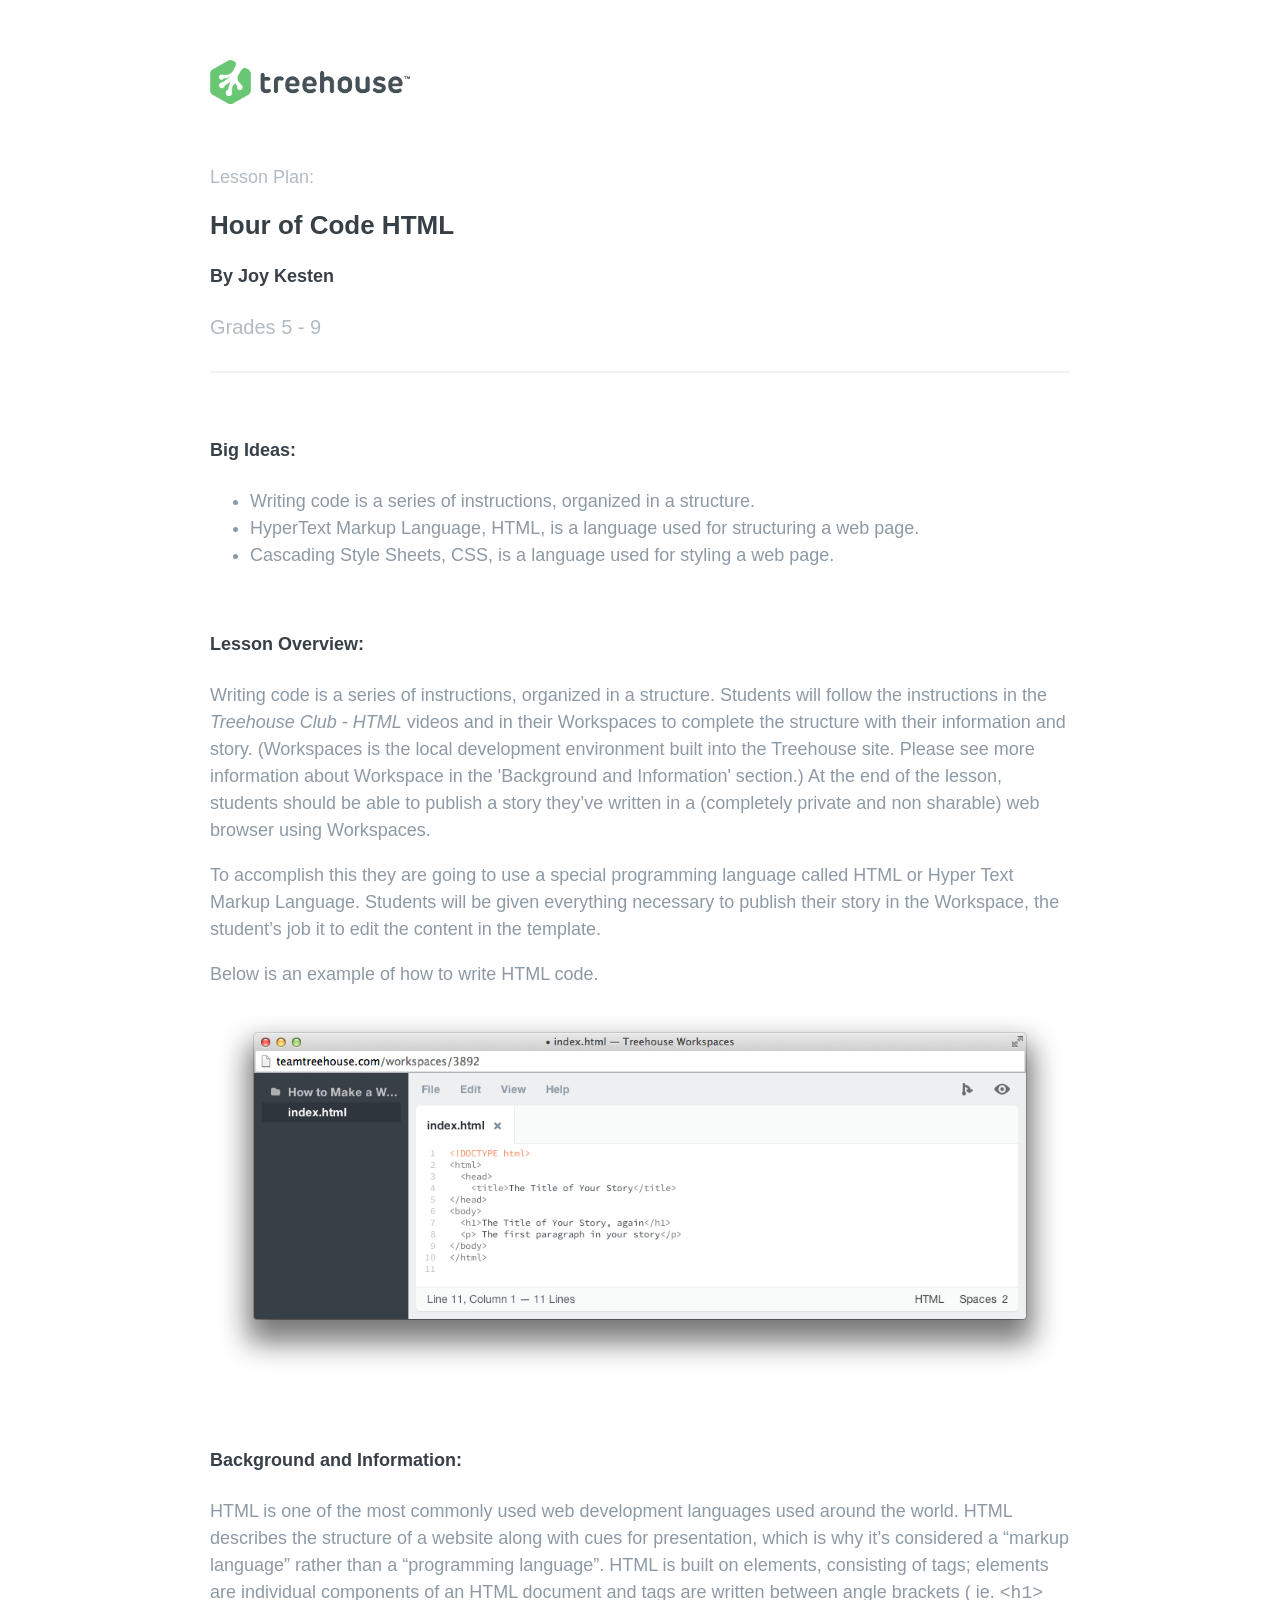
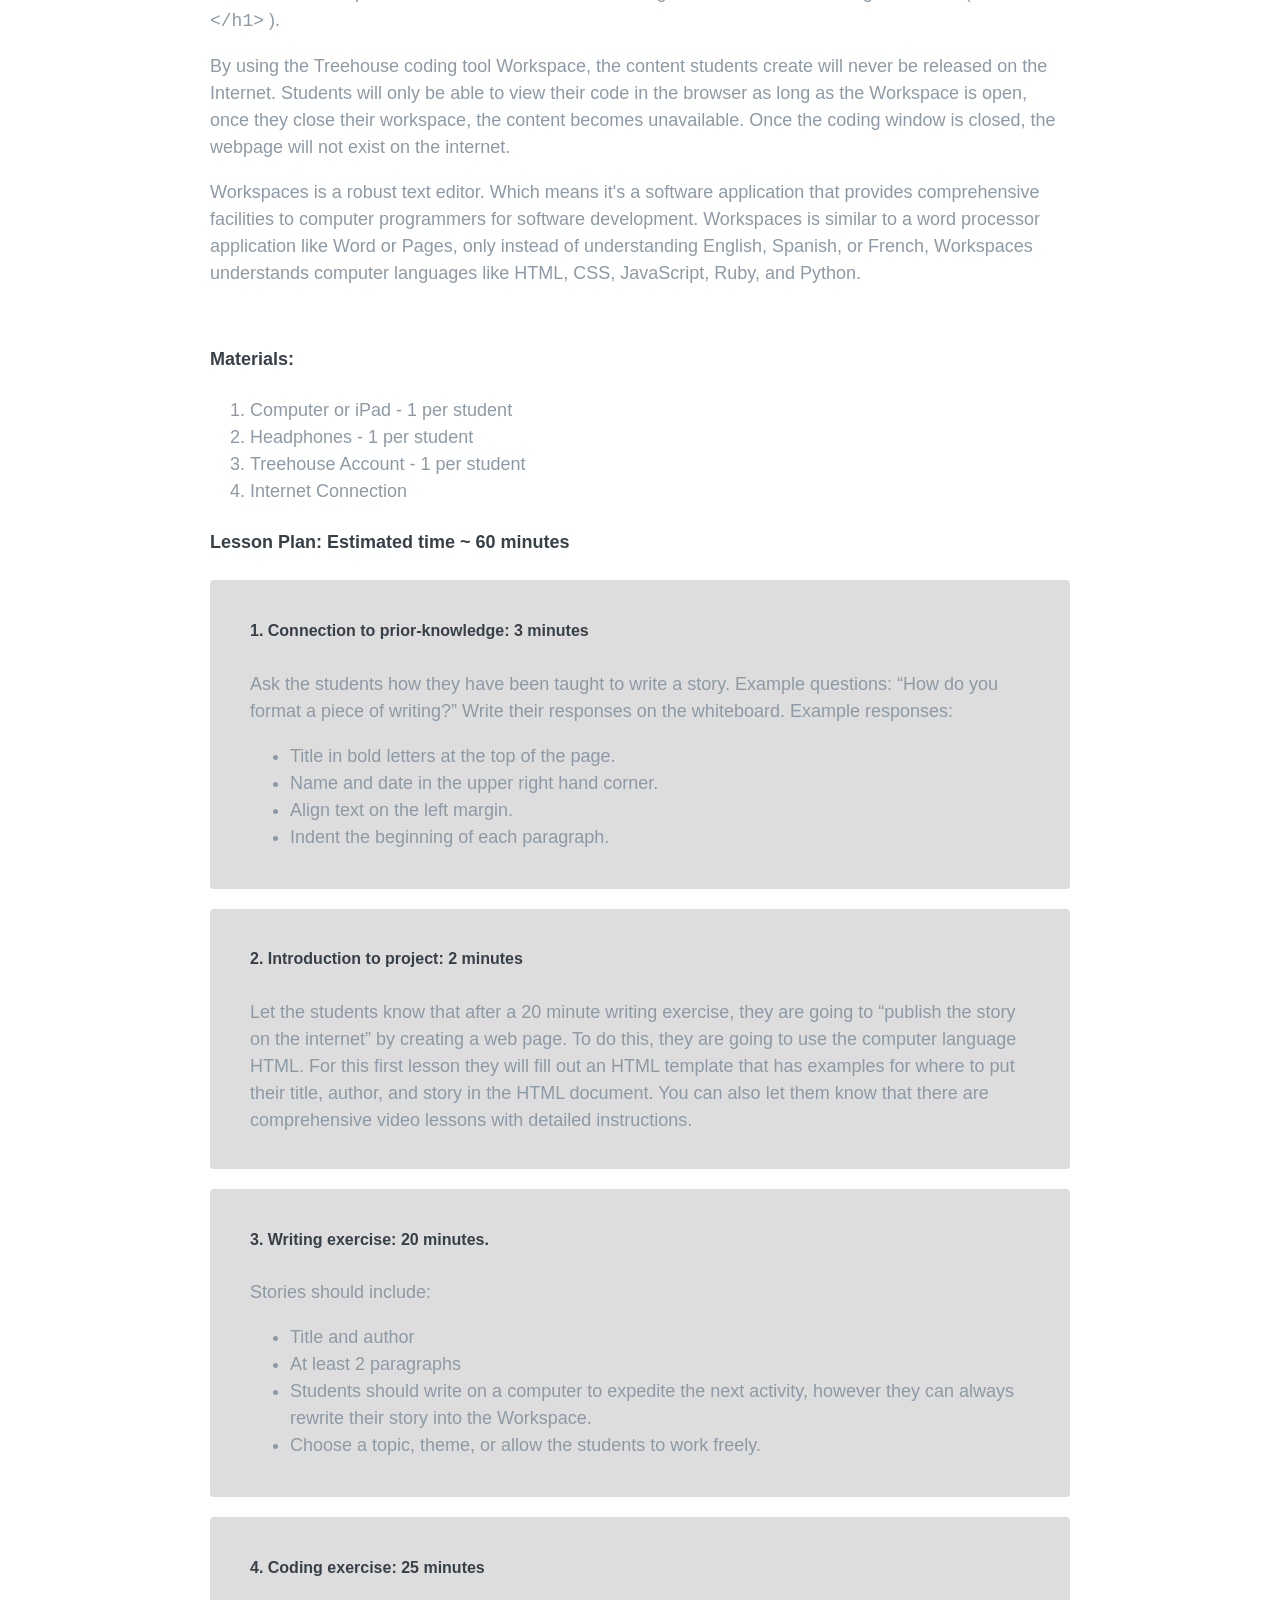
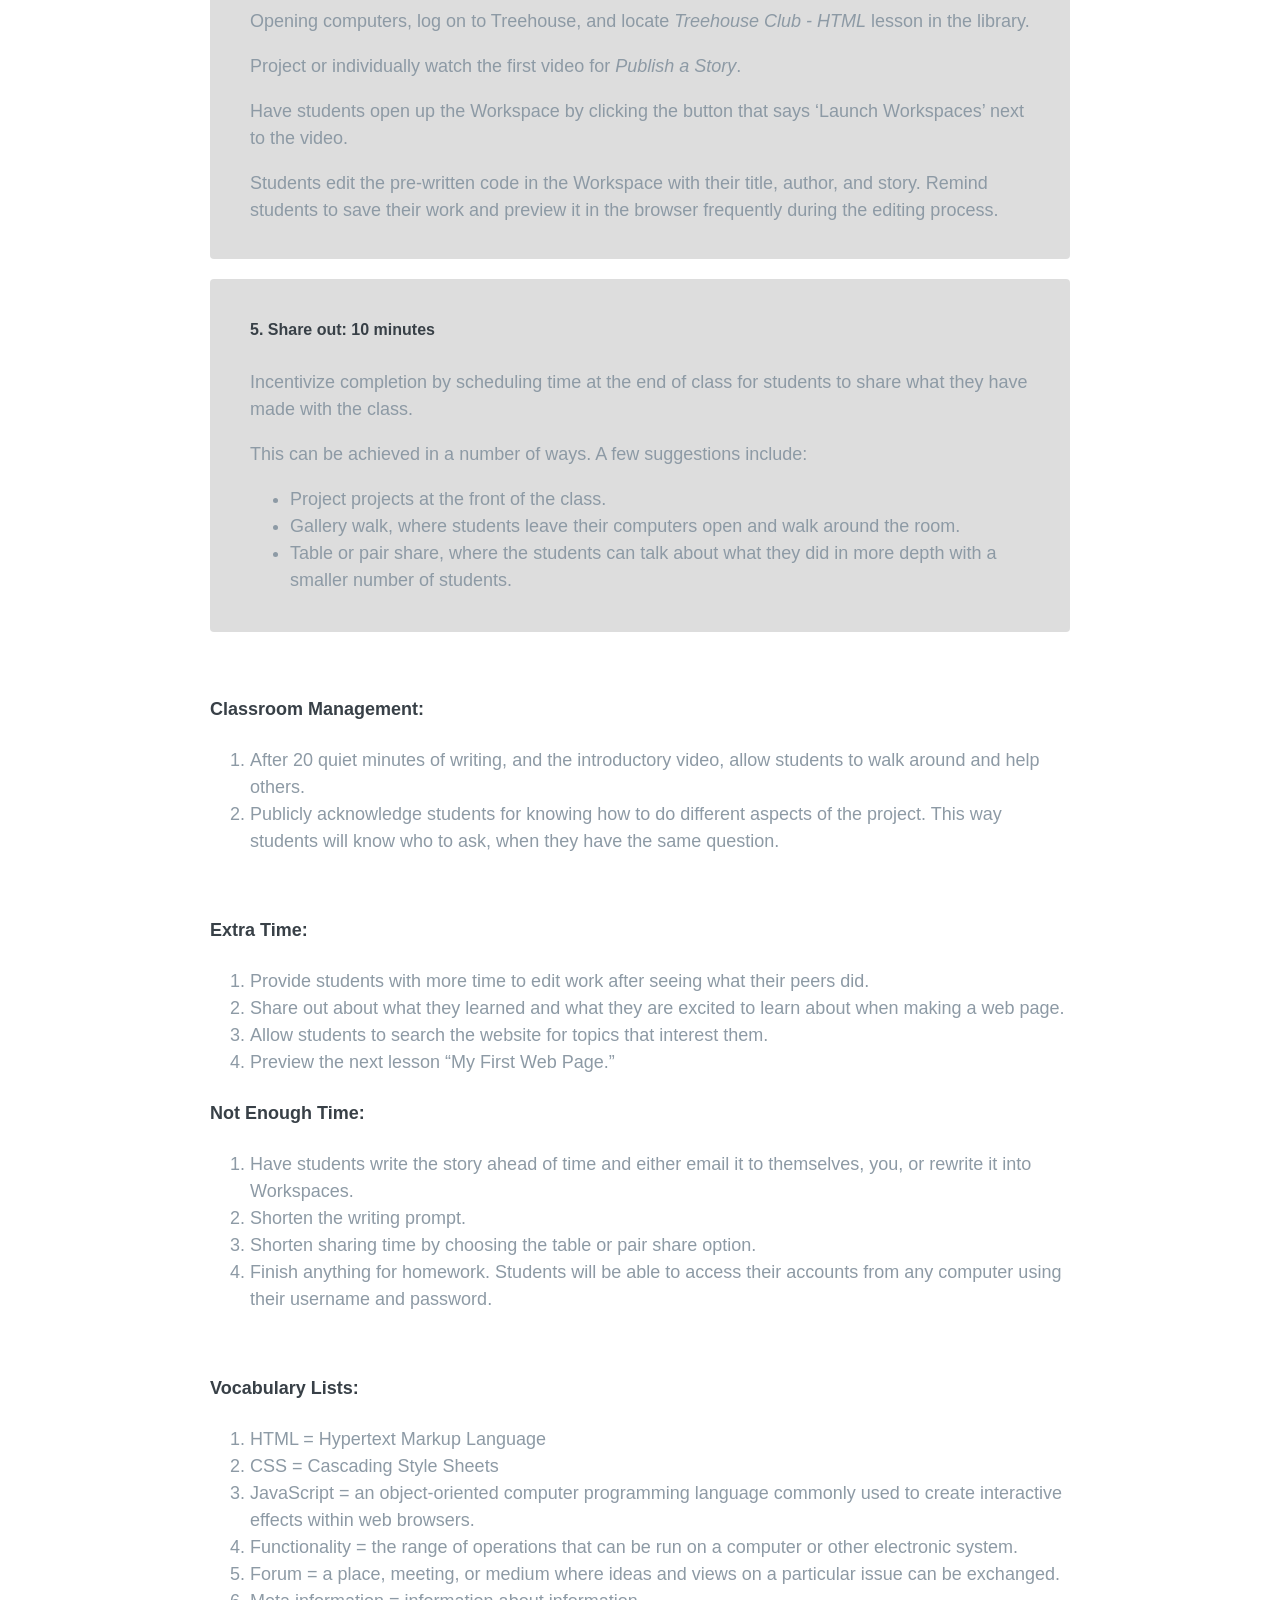
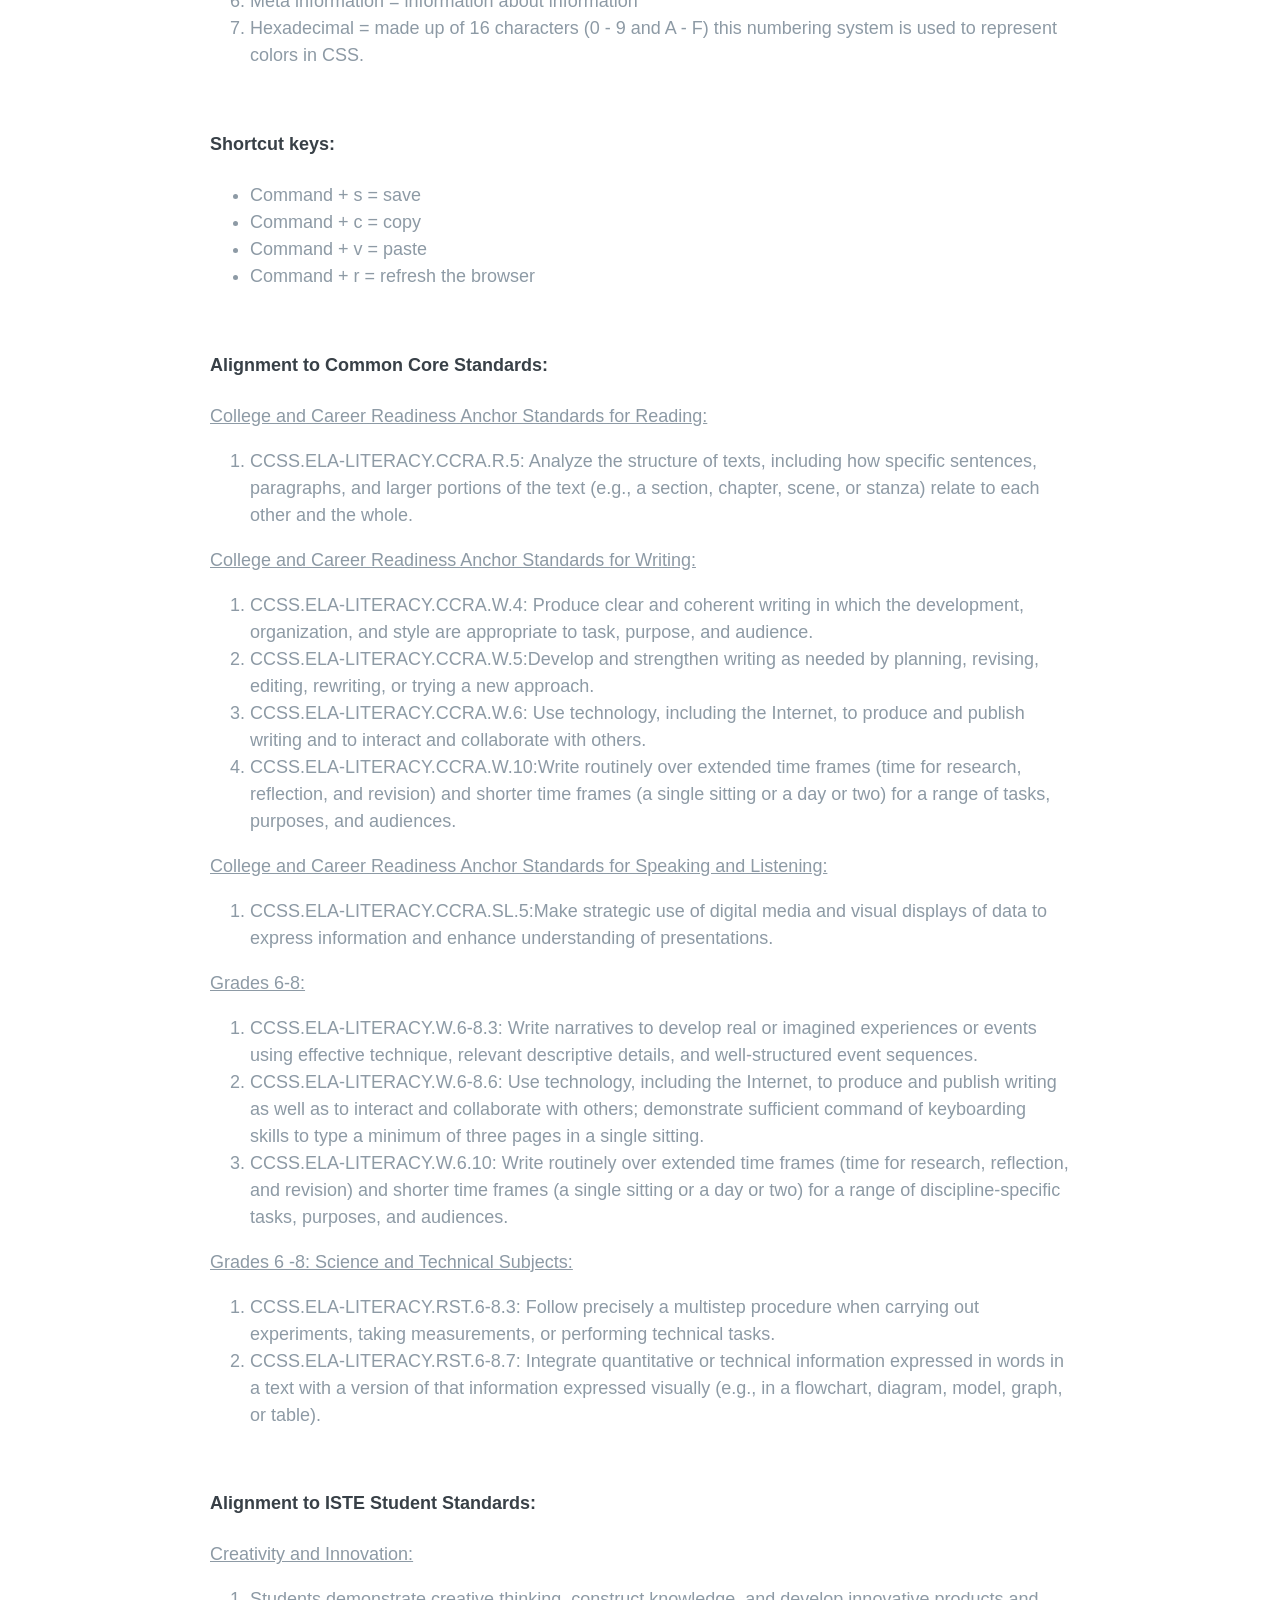
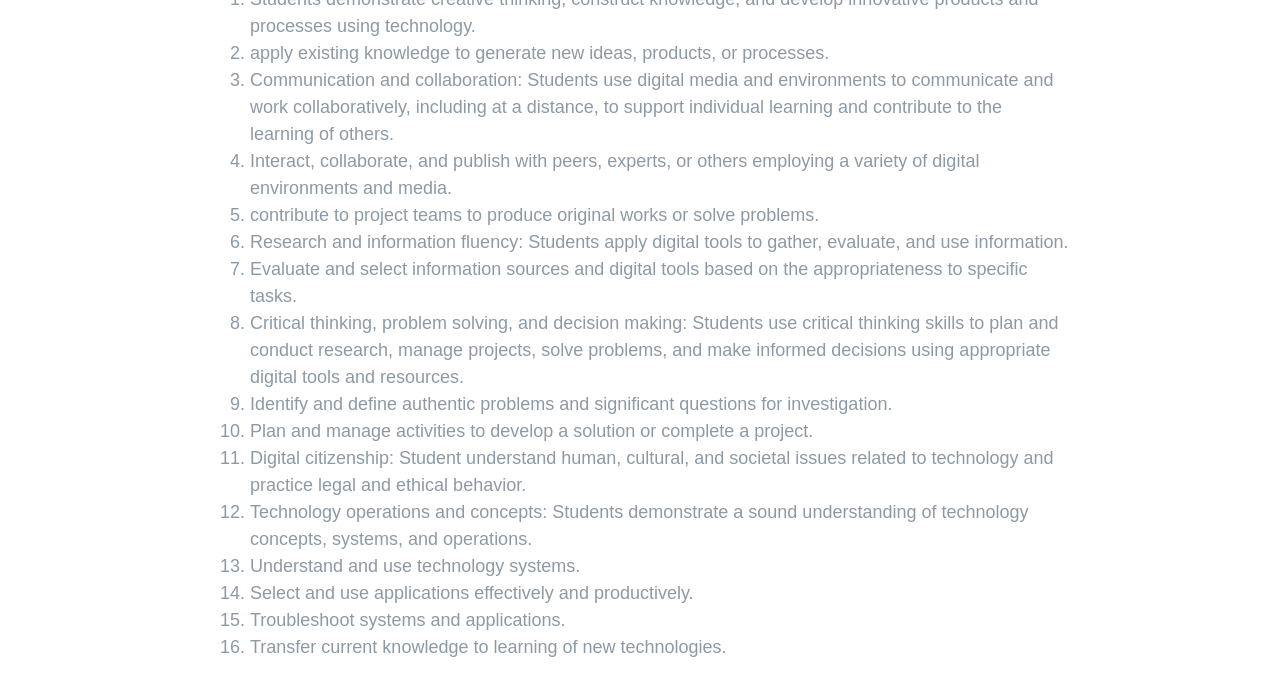
<file: index.html>
<!DOCTYPE html>
<html class="no-js">
    <head>
        <meta charset="utf-8">
        <meta http-equiv="X-UA-Compatible" content="IE=edge,chrome=1">
        <title>Hour of Code HTML Lesson Plan</title>
        <meta name="description" content="Treehouse">
        <meta name="viewport" content="width=device-width, initial-scale=1">
        <link href="http://teamtreehouse.com/assets/favicon.png" rel="shortcut icon" type="image/vnd.microsoft.icon" />
        <link rel="stylesheet" href="css/normalize.css">
        <link rel="stylesheet" href="css/main.css">

        <!--[if lt IE 9]>
            <script src="//html5shiv.googlecode.com/svn/trunk/html5.js"></script>
            <script>window.html5 || document.write('<script src="js/vendor/html5shiv.js"><\/script>')</script>
        <![endif]-->
    </head>
    <body>

    <div class="skinny-read">

        <a href="http://teamtreehouse.com" class="logo"><img src="img/treehouse-logo.png" alt="Treehouse" /></a>

        <h1>Lesson Plan:</h1>
        <h2>Hour of Code HTML</h2>
        <h4>By Joy Kesten</h4>
        <h3>Grades 5 - 9</h3>

        <hr/>

        <section>

            <h4>Big Ideas:</h4>
            
            <ul>
                <li>Writing code is a series of instructions, organized in a structure.</li> 
                <li>HyperText Markup Language, HTML, is a language used for structuring a web page.</li>
                <li>Cascading Style Sheets, CSS, is a language used for styling a web page.</li>
            </ul>

        </section>

        <section>

            <h4>Lesson Overview:</h4>

            <p>Writing code is a series of instructions, organized in a structure. Students will follow the instructions in the <em>Treehouse Club - HTML</em> videos and in their Workspaces to complete the structure with their information and story.  (Workspaces is the local development environment built into the Treehouse site. Please see more information about Workspace in the 'Background and Information' section.) At the end of the lesson, students should be able to publish a story they’ve written in a (completely private and non sharable) web browser using Workspaces.</p>

            <p>To accomplish this they are going to use a special programming language called HTML or Hyper Text Markup Language. Students will be given everything necessary to publish their story in the Workspace, the student’s job it to edit the content in the template.</p>

            <p>Below is an example of how to write HTML code. <p>

            <img src="img/workspace-example.png" alt="Workspaces" />

        </section>

        <section>

            <h4>Background and Information:</h4>
            
            <p>HTML is one of the most commonly used web development languages used around the world. HTML describes the structure of a website along with cues for presentation, which is why it’s considered a “markup language” rather than a “programming language”. HTML is built on elements, consisting of tags; elements are individual components of an HTML document and tags are written between angle brackets ( ie. <code>&#60;h1&#62;&#60;/h1&#62;</code> ).</p> 

            <p>By using the Treehouse coding tool Workspace, the content students create will never be released on the Internet. Students will only be able to view their code in the browser as long as the Workspace is open, once they close their workspace, the content becomes unavailable. Once the coding window is closed, the webpage will not exist on the internet.</p>
            
            <p>Workspaces is a robust text editor.  Which means it's a software application that provides comprehensive facilities to computer programmers for software development.  Workspaces is similar to a word processor application like Word or Pages, only instead of understanding English, Spanish, or French, Workspaces understands computer languages like HTML, CSS, JavaScript, Ruby, and Python.</p>

        </section>

        <section>
        <h4>Materials:</h4>
             <ol>
                <li>Computer or iPad - 1 per student</li>
                <li>Headphones - 1 per student </li>
                <li>Treehouse Account - 1 per student</li> 
                <li>Internet Connection</li>
            </ol>
        <h4>Lesson Plan: Estimated time  ~ 60 minutes</h4>
        <article>
            <h5>1. Connection to prior-knowledge: 3 minutes</h5>
            <p>Ask the students how they have been taught to write a story. Example questions: “How do you format a piece of writing?” Write their responses on the whiteboard. Example responses:</p>
                <ul>
                    <li>Title in bold letters at the top of the page.</li>
                    <li>Name and date in the upper right hand corner.</li>
                    <li>Align text on the left margin.</li> 
                    <li>Indent the beginning of each paragraph.</li>
                </ul>
        </article>

        <article> 
            <h5>2. Introduction to project: 2 minutes</h5>
            <p>Let the students know that after a 20 minute writing exercise, they are going to “publish the story on the internet” by creating a web page. To do this, they are going to use the computer language HTML. For this first lesson they will fill out an HTML template that has examples for where to put their title, author, and story in the HTML document. You can also let them know that there are comprehensive video lessons with detailed instructions.</p>
        </article>

        <article> 
            <h5>3. Writing exercise: 20 minutes.</h5>
            <p>Stories should include:</p>
            <ul>
                <li>Title and author</li>
                <li>At least 2 paragraphs</li>
                <li>Students should write on a computer to expedite the next activity, however they can always rewrite their story into the Workspace.</li>
                <li>Choose a topic, theme, or allow the students to work freely.</li>
            </ul>
        </article>

        <article> 
            <h5>4. Coding exercise: 25 minutes</h5>
            <p>Opening computers, log on to Treehouse, and locate <em>Treehouse Club - HTML</em> lesson in the library.</p>
            <p>Project or individually watch the first video for <em>Publish a Story</em>.</p>
            <p>Have students open up the Workspace by clicking the button that says ‘Launch Workspaces’ next to the video.</p>
            <p>Students edit the pre-written code in the Workspace with their title, author, and story.
            Remind students to save their work and preview it in the browser frequently during the editing process.</p> 
        </article>

        <article> 
            <h5>5. Share out: 10 minutes</h5>
            <p>Incentivize completion by scheduling time at the end of class for students to share what they have made with the class.</p>
            <p>This can be achieved in a number of ways. A few suggestions include:</p>
            <ul>
                <li>Project projects at the front of the class.</li>
                <li>Gallery walk, where students leave their computers open and walk around the room.</li>
                <li>Table or pair share, where the students can talk about what they did in more depth with a smaller number of students.</li>
            </ul>
        </article>

        </section>

        <section>

        <h4>Classroom Management:</h4>
        <ol> 
            <li>After 20 quiet minutes of writing, and the introductory video, allow students to walk around and help others.</li>
            <li>Publicly acknowledge students for knowing how to do different aspects of the project. This way students will know who to ask, when they have the same question.</li>
        </ol>

        </section>

        <section>

        <h4>Extra Time:</h4>
        <ol> 
            <li>Provide students with more time to edit work after seeing what their peers did. </li>
            <li>Share out about what they learned and what they are excited to learn about when making a web page.</li> 
            <li>Allow students to search the website for topics that interest them.</li> 
            <li>Preview the next lesson “My First Web Page.”</li>
        </ol>
        <h4>Not Enough Time:</h4>
        <ol> 
            <li>Have students write the story ahead of time and either email it to themselves, you, or rewrite it into Workspaces.</li>
            <li>Shorten the writing prompt.</li> 
            <li>Shorten sharing time by choosing the table or pair share option.</li> 
            <li>Finish anything for homework. Students will be able to access their accounts from any computer using their username and password.</li>
        </ol>

        </section>

        <section>

        <h4>Vocabulary Lists:</h4> 
        <ol> 
            <li>HTML = Hypertext Markup Language</li> 
            <li>CSS = Cascading Style Sheets</li> 
            <li>JavaScript = an object-oriented computer programming language commonly used to create interactive effects within web browsers.</li>  
            <li>Functionality = the range of operations that can be run on a computer or other electronic system.</li> 
            <li>Forum = a place, meeting, or medium where ideas and views on a particular issue can be exchanged.</li> 
            <li>Meta information = information about information </li> 
            <li>Hexadecimal = made up of 16 characters (0 - 9 and A - F) this numbering system is used to represent colors in CSS.</li> 
        </ol>

        </section>

        <section>

        <h4>Shortcut keys:</h4> 
        <ul> 
            <li>Command + s = save</li>
            <li>Command + c = copy</li>
            <li>Command + v = paste</li>
            <li>Command + r = refresh the browser</li>
        </ul>

        </section>

        <section>

        <h4>Alignment to Common Core Standards:</h4>
        <p><span>College and Career Readiness Anchor Standards for Reading:</span></p>
        <ol> 
            <li>CCSS.ELA-LITERACY.CCRA.R.5: Analyze the structure of texts, including how specific sentences, paragraphs, and larger portions of the text (e.g., a section, chapter, scene, or stanza) relate to each other and the whole.</li>
        </ol>

        <p><span>College and Career Readiness Anchor Standards for Writing:</span></p>
        <ol> 
            <li>CCSS.ELA-LITERACY.CCRA.W.4: Produce clear and coherent writing in which the development, organization, and style are appropriate to task, purpose, and audience.</li>
            <li>CCSS.ELA-LITERACY.CCRA.W.5:Develop and strengthen writing as needed by planning, revising, editing, rewriting, or trying a new approach.</li>
            <li>CCSS.ELA-LITERACY.CCRA.W.6: Use technology, including the Internet, to produce and publish writing and to interact and collaborate with others.</li>
            <li>CCSS.ELA-LITERACY.CCRA.W.10:Write routinely over extended time frames (time for research, reflection, and revision) and shorter time frames (a single sitting or a day or two) for a range of tasks, purposes, and audiences.</li>
        </ol>

        <p><span>College and Career Readiness Anchor Standards for Speaking and Listening:</span></p>
        <ol> 
            <li>CCSS.ELA-LITERACY.CCRA.SL.5:Make strategic use of digital media and visual displays of data to express information and enhance understanding of presentations.</li>
        </ol>

        <p><span>Grades 6-8:</span></p>
        <ol> 
            <li>CCSS.ELA-LITERACY.W.6-8.3: Write narratives to develop real or imagined experiences or events using effective technique, relevant descriptive details, and well-structured event sequences.</li>
            <li>CCSS.ELA-LITERACY.W.6-8.6: Use technology, including the Internet, to produce and publish writing as well as to interact and collaborate with others; demonstrate sufficient command of keyboarding skills to type a minimum of three pages in a single sitting.</li>
            <li>CCSS.ELA-LITERACY.W.6.10: Write routinely over extended time frames (time for research, reflection, and revision) and shorter time frames (a single sitting or a day or two) for a range of discipline-specific tasks, purposes, and audiences.</li>
        </ol>
        
        <p><span>Grades 6 -8: Science and Technical Subjects:</p>
        <ol> 
            <li>CCSS.ELA-LITERACY.RST.6-8.3: Follow precisely a multistep procedure when carrying out experiments, taking measurements, or performing technical tasks.</li>
            <li>CCSS.ELA-LITERACY.RST.6-8.7: Integrate quantitative or technical information expressed in words in a text with a version of that information expressed visually (e.g., in a flowchart, diagram, model, graph, or table).</li>
        </ol>

        </section>

        <section>
        
        <h4>Alignment to ISTE Student Standards:</h4>
        
        <p><span>Creativity and Innovation:</span></p> 
        
        <ol>
            <li>Students demonstrate creative thinking, construct knowledge, and develop innovative products and processes using technology. 
                <li>apply existing knowledge to generate new ideas, products, or processes.</li>
            <li>Communication and collaboration: Students use digital media and environments to communicate and work collaboratively, including at a distance, to support individual learning and contribute to the learning of others.</li>
            <li>Interact, collaborate, and publish with peers, experts, or others employing a variety of digital environments and media.</li> 
                <li>contribute to project teams to produce original works or solve problems. 
            <li>Research and information fluency: Students apply digital tools to gather, evaluate, and use information.</li> 
            <li>Evaluate and select information sources and digital tools based on the appropriateness to specific tasks.</li> 
            <li>Critical thinking, problem solving, and decision making: Students use critical thinking skills to plan and conduct research, manage projects, solve problems, and make informed decisions using appropriate digital tools and resources.</li> 
            <li>Identify and define authentic problems and significant questions for investigation. 
            <li>Plan and manage activities to develop a solution or complete a project.</li> 
            <li>Digital citizenship: Student understand human, cultural, and societal issues related to technology and practice legal and ethical behavior.</li> 
            <li>Technology operations and concepts: Students demonstrate a sound understanding of technology concepts, systems, and operations.</li> 
            <li>Understand and use technology systems.</li>
            <li>Select and use applications effectively and productively. 
            <li>Troubleshoot systems and applications.</li>
            <li>Transfer current knowledge to learning of new technologies.</li>
        </ol> 

        </section>

    </div>


        <script src="//ajax.googleapis.com/ajax/libs/jquery/1.11.0/jquery.min.js"></script>
        <script>window.jQuery || document.write('<script src="js/vendor/jquery-1.11.0.min.js"><\/script>')</script>

        <script src="js/main.js"></script>
    
    </body>

</html>
</file>
<file: css/main.css>
body{
	font-family: Helvetica Neue, Helvetica, Arial
	font-weight: 300;
	font-size: 18px;
	line-height: 1.5em;
	color: #8d9aa5;
}

img {
	width: 100%;
}

.skinny-read {
	max-width: 860px;
	margin: 0 auto;
	padding: 0 20px;
}

.logo {
	max-width: 200px;
	padding: 60px 0 40px;
	display: block;
}

h1, h2, h3, h4, h5 {
	color: #384047;
	font-weight: 700;
}

h1 {
	color: #222;
	font-size: 18px;
	color: #b2bac2;
	font-weight: 300;
}

h2 {
	font-size: 26px;
}

h3 {
	font-weight: 400;
	font-size: 20px;
	color: #b2bac2;
}

h4 {
	font-weight: 700;
	font-size: 18px;
}

h5 {
	font-weight: 700;
	font-size: 16px;
}

p {
	margin-bottom: 15px;
}

a {
	font-weight: 700;
	text-decoration: none;
	color: #384047;
}

a:hover {
	color: #111;
}

hr {
	height: 0;
	margin: 30px 0;
	border: 0;
	border-top: 2px solid #f0f2f4;
}

section {
	margin: 10px 0;
	width: 100%;
	float: left;
}

article {
	padding: 10px 40px 20px 40px;
	background: #ddd;
	border-radius: 4px;
	margin: 20px 0;
}

span {
	text-decoration: underline;
}
</file>
